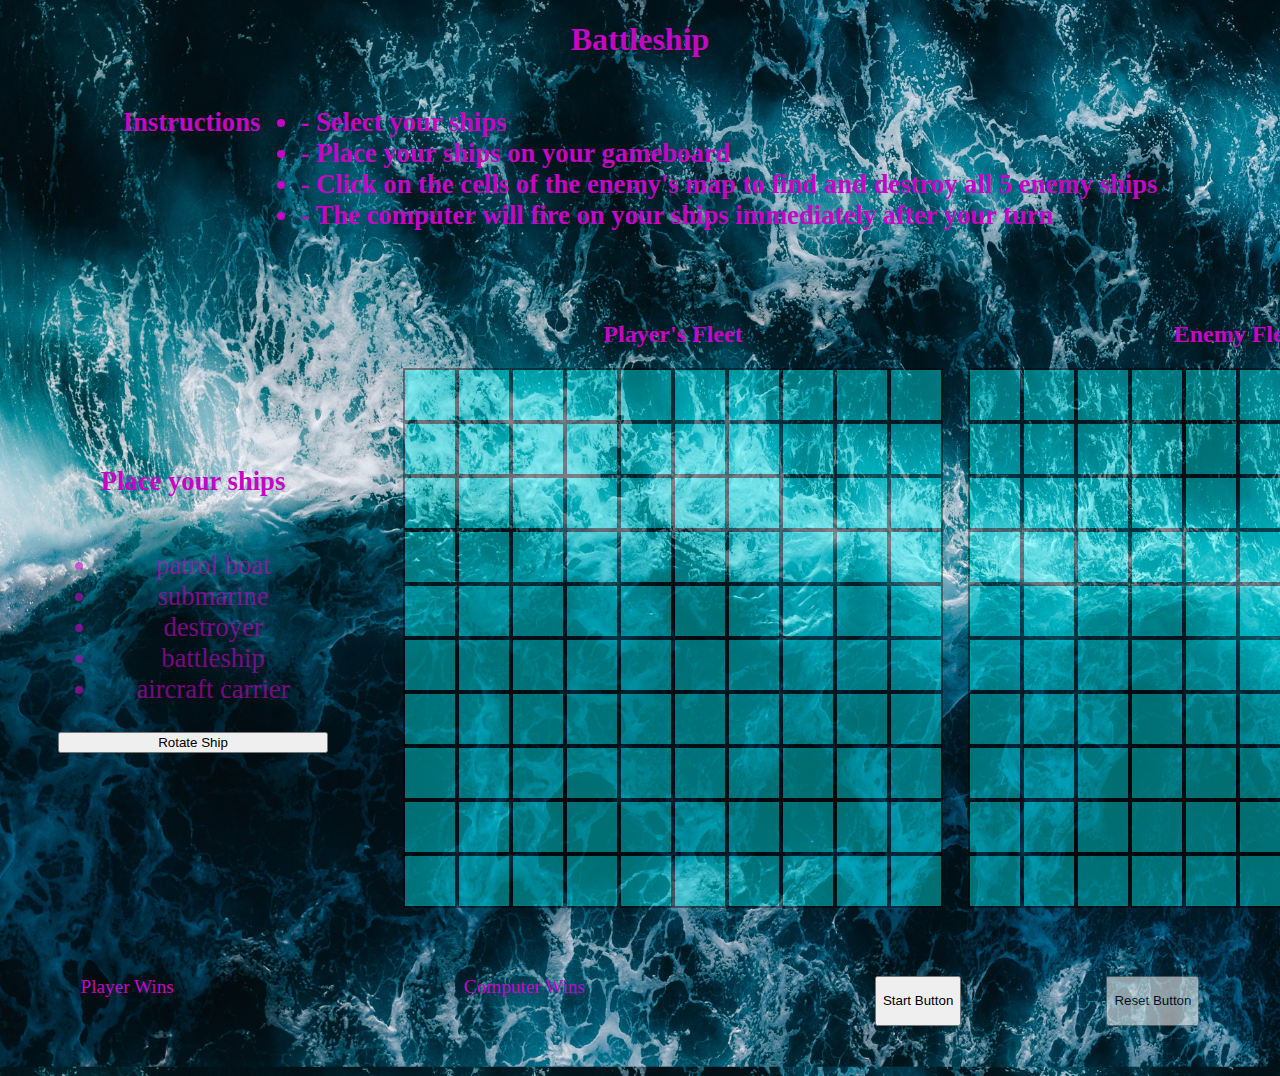
<file: index.html>
<!DOCTYPE html>
<html lang="en">

<head>
    <meta charset="UTF-8">
    <meta http-equiv="X-UA-Compatible" content="IE=edge">
    <meta name="viewport" content="width=device-width, initial-scale=1.0">
    <link rel="stylesheet" href="style.css">
    <script src="./script.js" charset="utf-8" defer></script>
    <title>Document</title>
</head>

<body>
    <h1>Battleship</h1>

    <h3>
        <div class="instructions">
            <p>Instructions</p>
            <ul class="instructionsList">
                <li>- Select your ships</li>
                <li>- Place your ships on your gameboard</li>
                <li>- Click on the cells of the enemy's map
                    to find and destroy all 5 enemy ships</li>
                <li>- The computer will fire on your ships
                    immediately after your turn</li>
            </ul>
        </div>
    </h3>

    <div class="gameboards">

        <div class="playersShips">
            <span id="userPrompt"></span>
            <p class="psheader">Place your ships</p>
            <ul class="innerList"></ul>

            <button id="rotateShip">Rotate Ship</button>
        </div>

        <div class="playersBoard">
            <h2>Player's Fleet</h2>
            <div id="pboard" class="pboard"></div>
        </div>

        <div class="computerBoard">
            <h2>Enemy Fleet</h2>
            <div id="cboard" class="cboard"></div>
        </div>

    </div>
    <footer class="stats">
        <div class="playerWins">Player Wins</div>
        <span id="playerWin"></span>
        <div class="computerWins">Computer Wins</div>
        <span id="compWin"></span>
        <button id="startButton">Start Button</button>
        <button id="resetButton">Reset Button</button>
    </footer>

</body>


</html>
</file>
<file: style.css>
body {
    background-size: 125%;
    background-image: url(ocean-waves.jpg);
}

.disabled {
    pointer-events:none;
    opacity:0.6;
}

.gameboards {
    display: inline-flex;
    flex-direction: row;
    justify-content: space-between;
    height: 600px;
    width: 1500px;
}

h1 {
    display: flex;
    flex-direction: row;
    justify-content:  center;
    color: rgb(197, 7, 197);
}

.ships li {
    margin: 40px;
    text-decoration: none !important;
}

.instructions {
    display: flex;
    justify-content: center;
    flex-direction: row;
    font-size: 20pt;
    color: rgb(197, 7, 197);
}

.playersBoard {
    width: 540px;
    height: 540px;
    margin: 25px;
    text-align: center;
    color: rgb(197, 7, 197);
}

.pboard {
    display: flex;
    flex-direction: row;
    flex-wrap: wrap;
}

.pGridSquare {
    width: 50px;
    height: 50px;
    border: 2px solid black;
    color: aqua;
    background-color: aqua;
    opacity: 40%;
}

.player-square {
width: 50px;
height: 50px;
border: 2px solid black;
background-color: blue;
}

.computerSelectedSquare {
    width: 50px;
    height: 50px;
    border: 2px solid black;
    background-color: aqua;
    font-size: 30px;
    font-weight: bold;
    color: darkred;
}
.playersShips {
    display: flex;
    flex: auto;
    flex-direction: column;
    text-align: center;
    width: 100px;
    height: 500px;
    margin-top: 70px;
    margin-inline: 50px;
    justify-content: center;
    font-size: 20pt;
    color: rgb(197, 7, 197);

}

.psheader {
    font-size: 20pt;
    font-weight: bold;
}

.computerBoard {
    width: 540px;
    height: 540px;
    margin-top: 25px;
    text-align: center;
    color: rgb(197, 7, 197);
}

.cboard {
    display: flex;
    flex-direction: row;
    flex-wrap: wrap;
}

.cGridSquare {
    width: 50px;
    height: 50px;
    border: 2px solid black;
    background-color: aqua;
    opacity: 40%;
}

.comp-square {
    width: 50px;
    height: 50px;
    border: 2px solid black;
    background-color: aqua;
    }

.selectedCompSquare {
    width: 50px;
    height: 50px;
    border: 2px solid black;
    background-color: aqua;
    font-size: 30px;
    font-weight: bold;
    color: darkred;
}

.stats {
    height: 50px;
    display: flex;
    flex: auto;
    flex-direction: row;
    margin-top: 100px;
    margin-bottom: 50px;
    font-size: larger;
    justify-content: space-around;
    color: rgb(197, 7, 197);
}
.playerWin .compWin {
    height: 50px;
    width: 100px;
    color: rgb(197, 7, 197);
    font-size: larger;
}
.userPrompt {
    height: 100px;
    width: 200px;
    color: rgb(197, 7, 197);
    font-size: larger;
}
</file>
